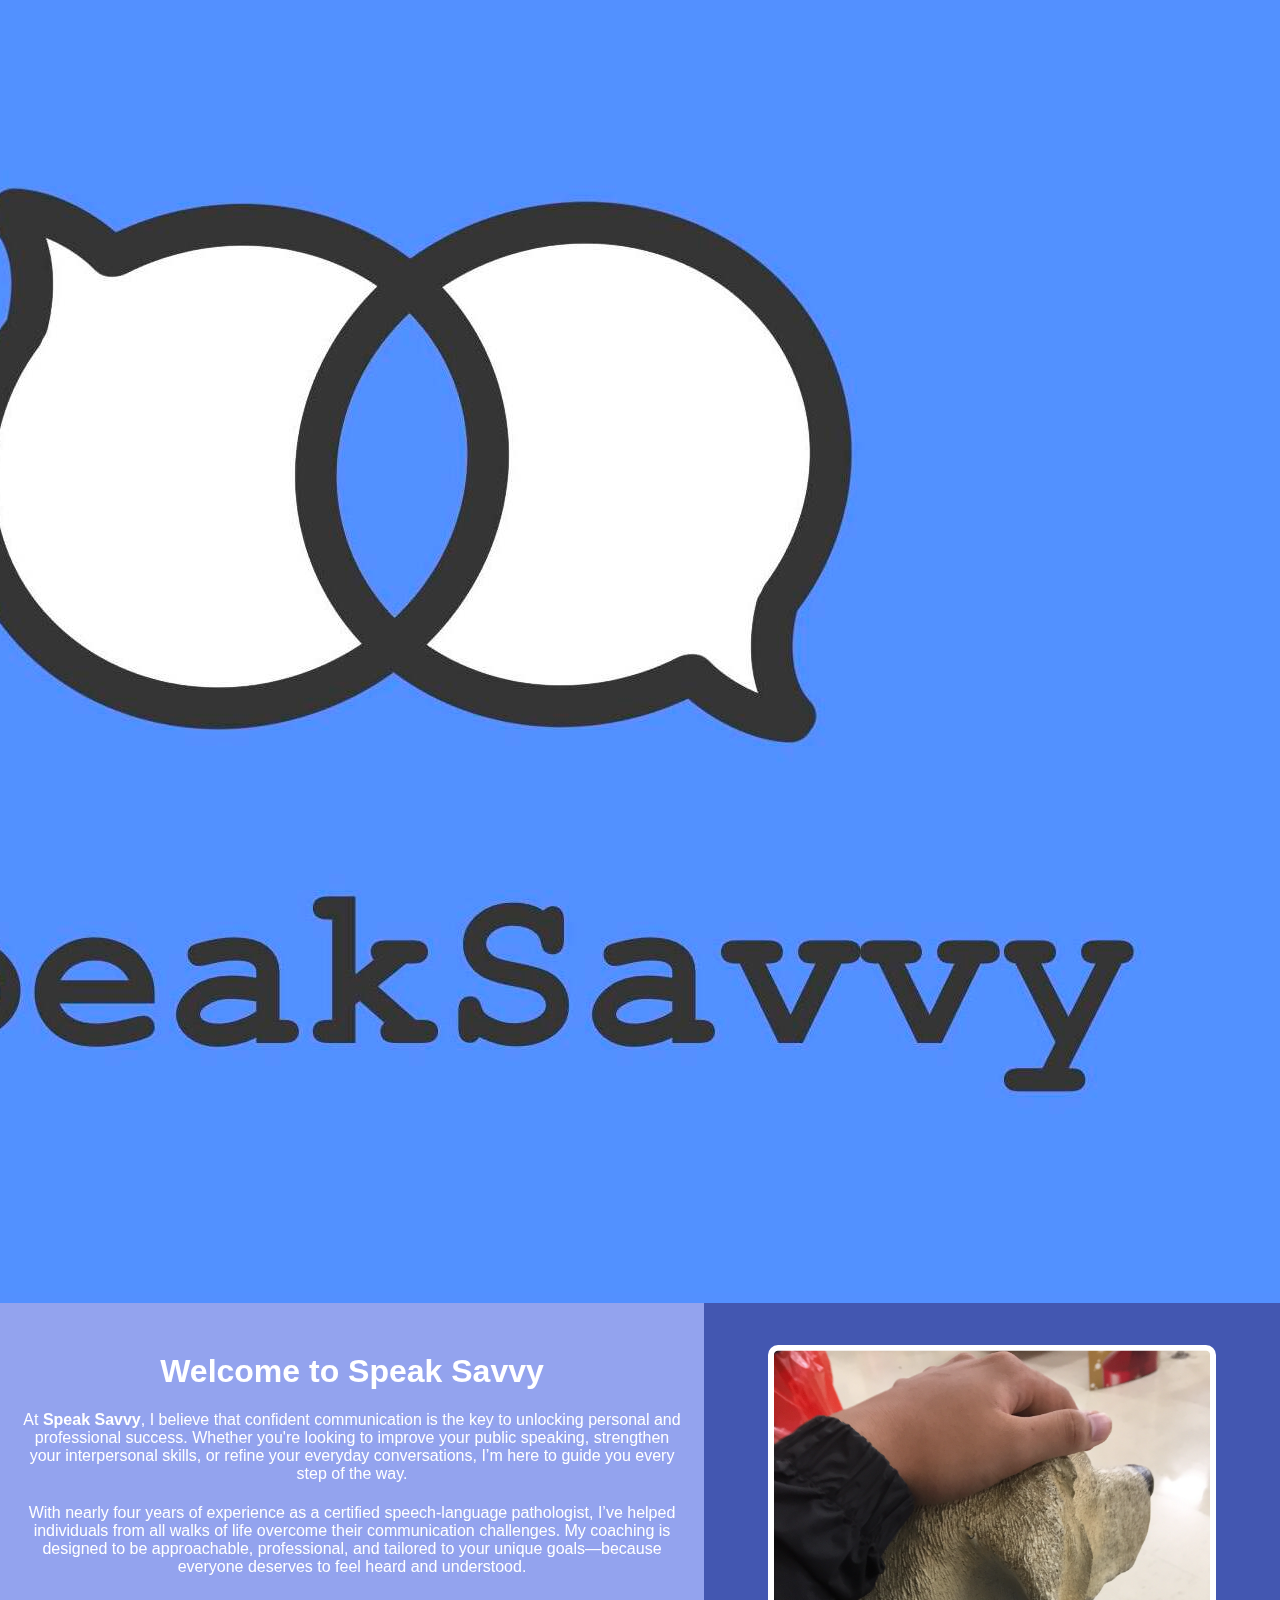
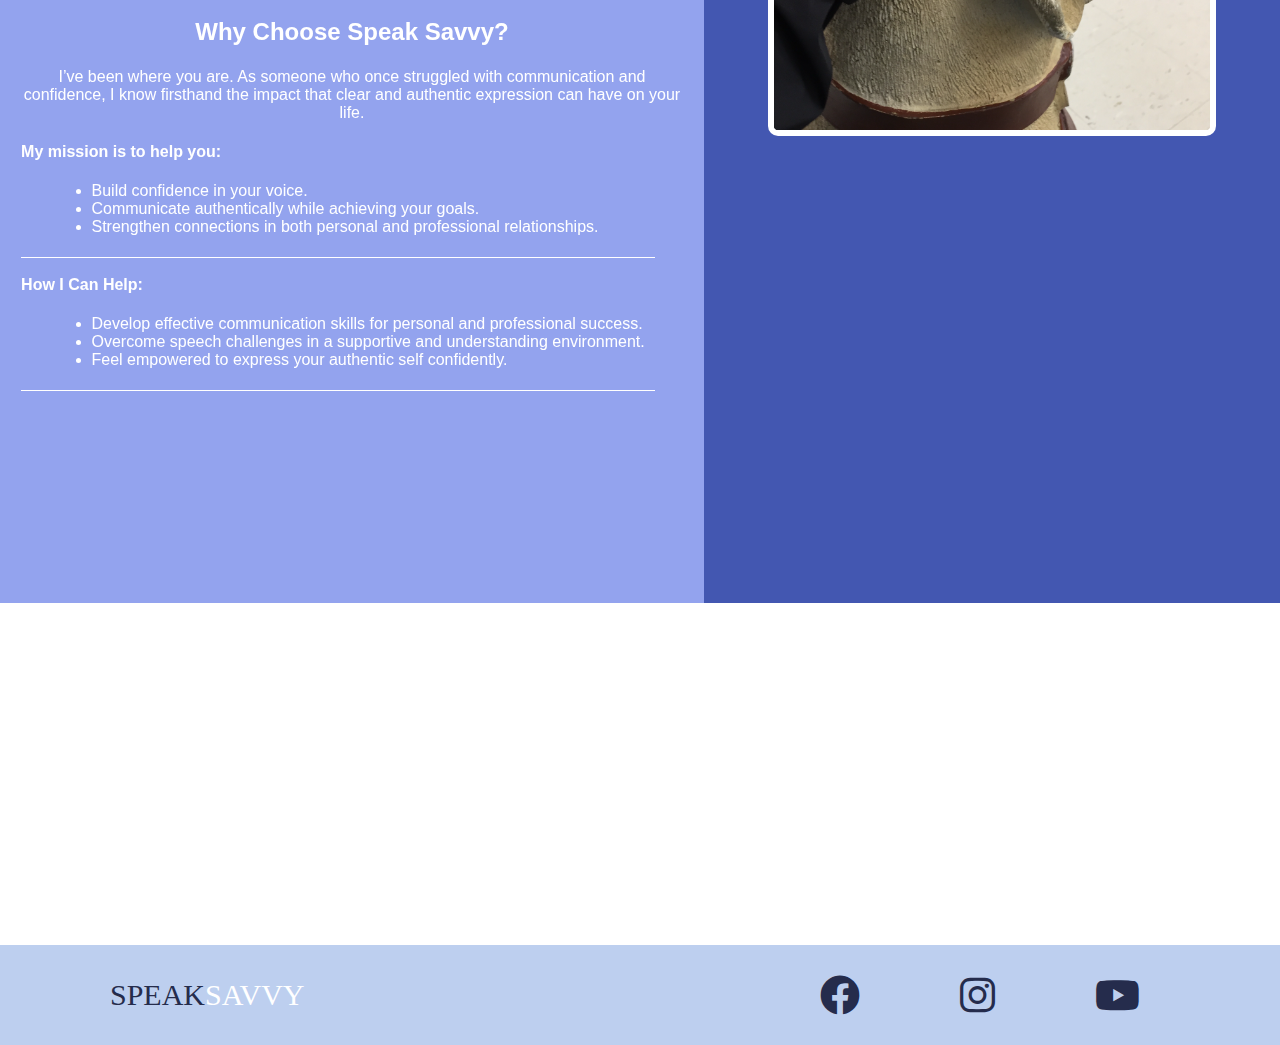
<file: index.html>
<!DOCTYPE html>
<html lang="en">
<head>
    <meta charset="UTF-8">
    <meta name="viewport" content="width=device-width, initial-scale=1.0">
    <meta charset="UTF-8">
    <link rel="stylesheet" href="./css/style.css">
    <title>Main Page</title>

</head>
<body>
    <div class="content-wrapper">
        <div id="header" style="min-height: 10%;">
            <script>
                fetch('./fragments/header.html')
                    .then(response => response.text())
                    .then(data => {
                    document.getElementById('header').innerHTML = data;
                    });
            </script>
        </div>

        <div class="container">
            <div class="content1">
                <div class="fade-in-section">
                    <h1>Welcome to Speak Savvy</h1>
                    <p>
                        At <b>Speak Savvy</b>, I believe that confident communication is the key to unlocking personal and
                        professional success. Whether you're looking to improve your public speaking, strengthen your
                        interpersonal skills, or refine your everyday conversations, I’m here to guide you every step of the
                        way.
                    </p>
                    <p>                    
                        With nearly four years of experience as a certified speech-language pathologist, I’ve helped
                        individuals from all walks of life overcome their communication challenges. My coaching is
                        designed to be approachable, professional, and tailored to your unique goals—because everyone
                        deserves to feel heard and understood.
                    </p>

                    <h2>Why Choose Speak Savvy?</h2>
                    <p>
                        I’ve been where you are. As someone who once struggled with communication and confidence, I
                        know firsthand the impact that clear and authentic expression can have on your life.
                    </p>

                    <p style="text-align: left;"><b>My mission is to help you:</b></p>
                    <ul>
                        <li>Build confidence in your voice.</li>
                        <li>Communicate authentically while achieving your goals.</li>
                        <li>Strengthen connections in both personal and professional relationships.</li>
                    </ul>
                    <br>
                    <p style="text-align: left;"><b>How I Can Help:</b></p>
                    <ul>
                        <li>Develop effective communication skills for personal and professional success.</li>
                        <li>Overcome speech challenges in a supportive and understanding environment.</li>
                        <li>Feel empowered to express your authentic self confidently.</li>
                    </ul>
                </div>
            </div>

            <div class="content2">
                <img src="./images/dog.jpg" alt="placeholder">
            </div>

            <script>
                document.addEventListener("DOMContentLoaded", () => {
                    const fadeInSections = document.querySelectorAll(".fade-in-section");
        
                    const observer = new IntersectionObserver((entries) => {
                        entries.forEach(entry => {
                            if (entry.isIntersecting) {
                                entry.target.classList.add("visible");
                            }
                        });
                    }, { threshold: 0.1 });
        
                    fadeInSections.forEach(section => {
                        observer.observe(section);
                    });
                });
            </script>
        </div>

        <div class="booking">
            <div class="fade-in-section">
                <h1>Let’s Get Started</h1>
                <p>
                    Your journey to confident communication starts here. Whether you’re preparing for an important
                    presentation, working on interpersonal skills, or simply want to feel more comfortable speaking in
                    any situation, I’m ready to help you succeed.
                </p>
                <p>
                    <b>Book your free 30-minute consultation today</b> and take the first step toward mastering your communication!
                </p>
                <a href="https://youtu.be/tVUDJs6_A-0?si=fB5l5yYWCBp3jxl3"><button>BOOK HERE FOR FREE INITIAL CONSULTATION</button></a>
            </div>
        </div>

        <div id="footer" style="min-height: 5%;">
            <script>
                fetch('./fragments/footer.html')
                    .then(response => response.text())
                    .then(data => {
                    document.getElementById('footer').innerHTML = data;
                    });
            </script>
        </div>
    </div>
</body>
</html>
</file>
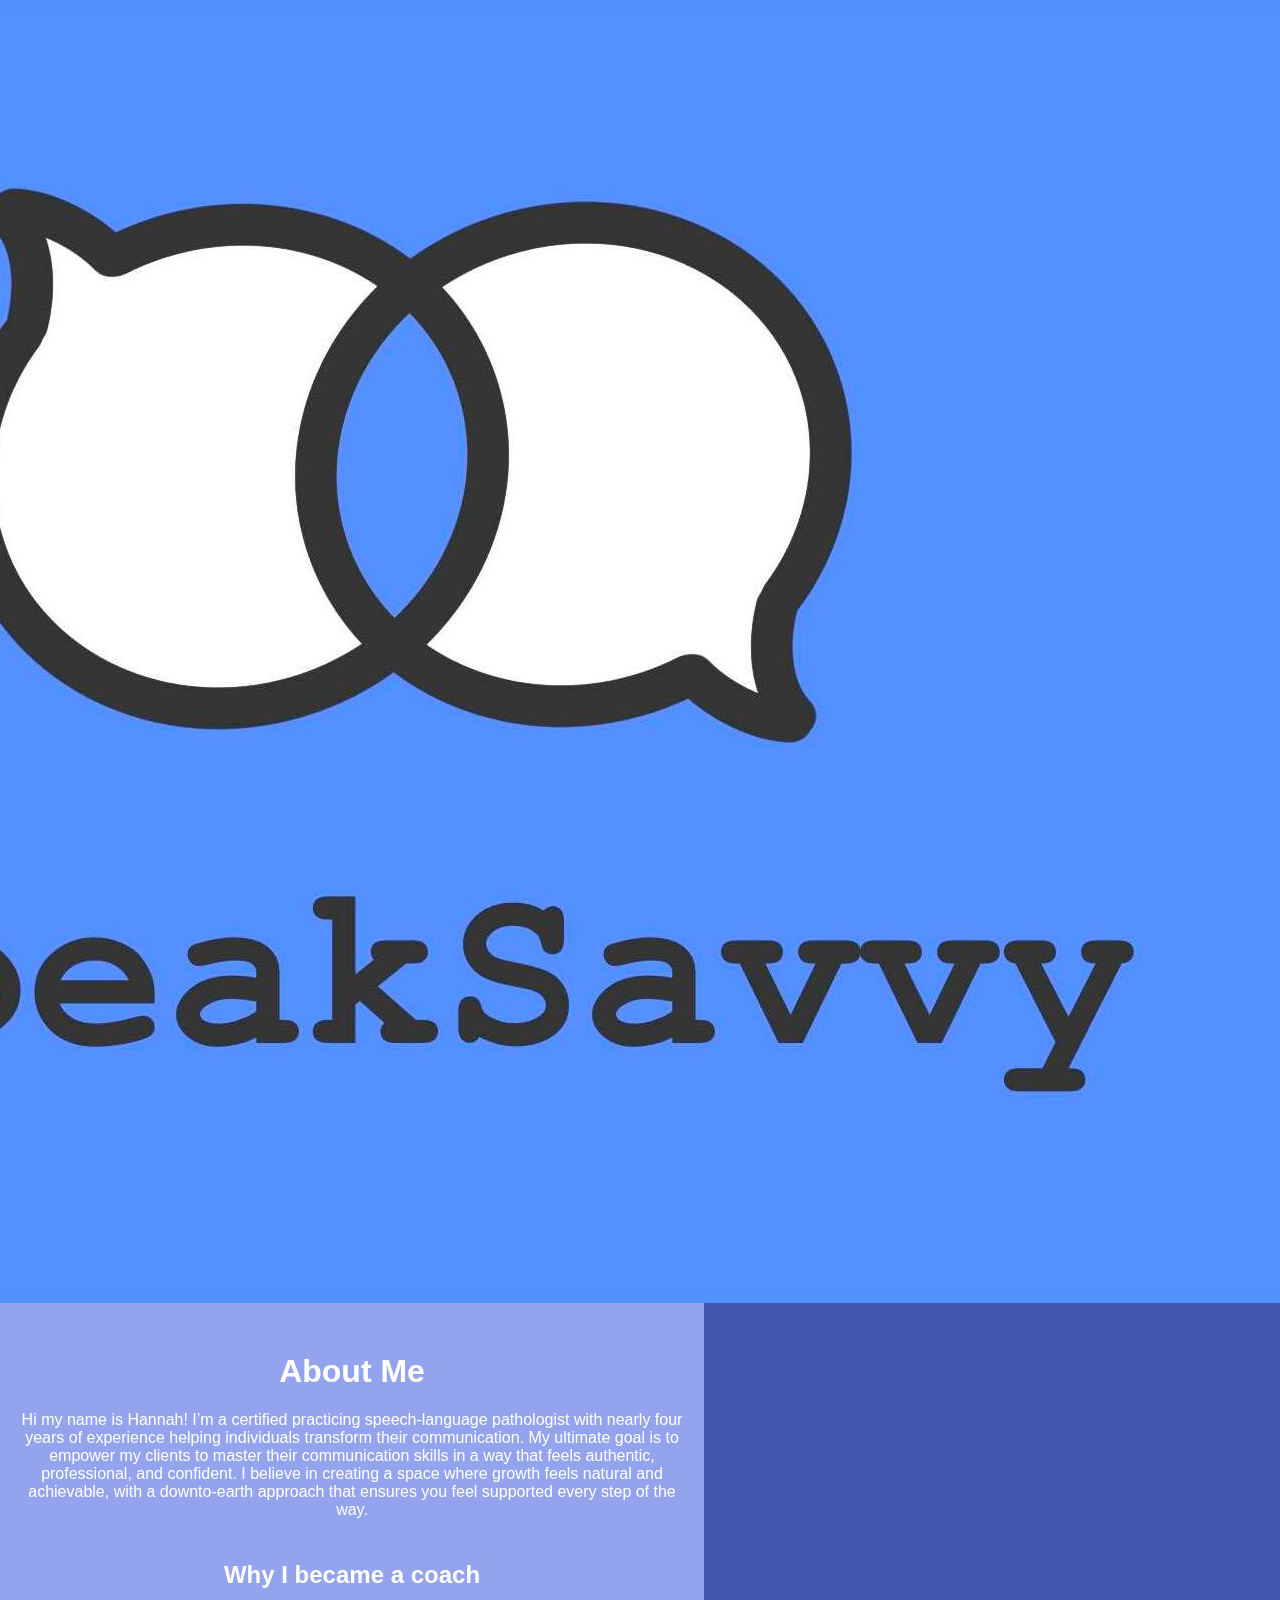
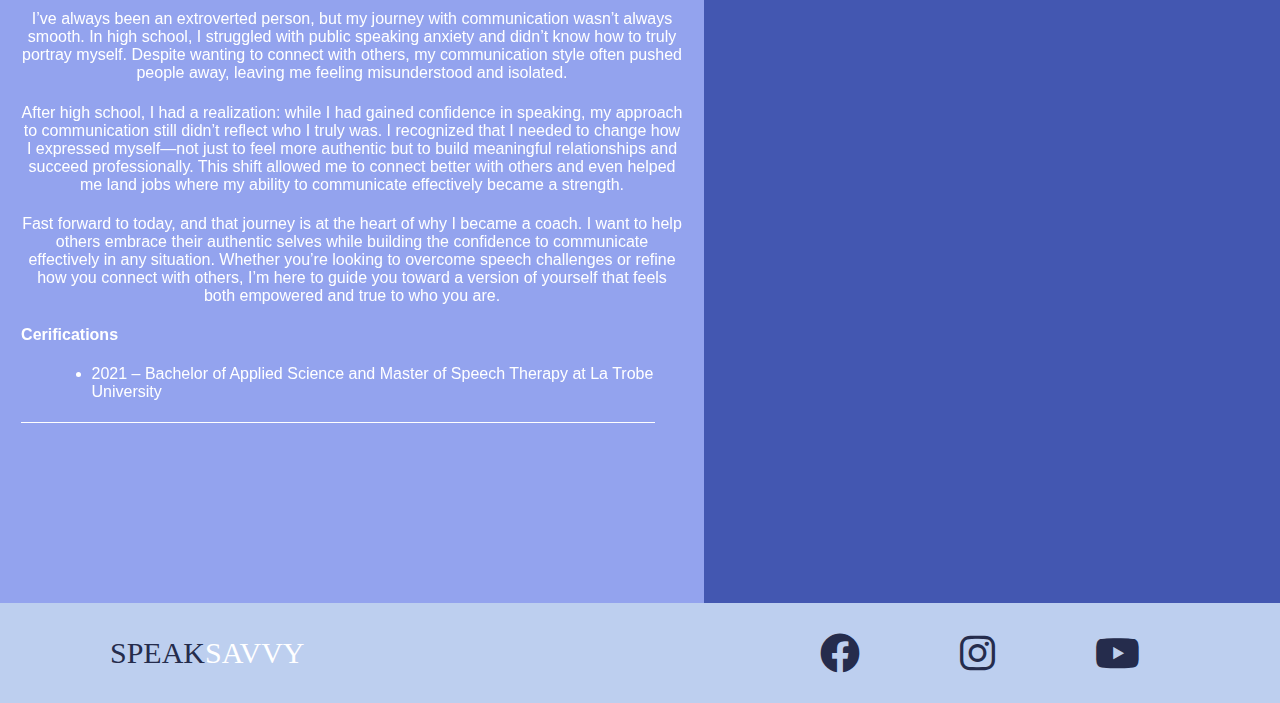
<file: about.html>
<!DOCTYPE html>
<html lang="en">
<head>
    <meta charset="UTF-8">
    <meta name="viewport" content="width=device-width, initial-scale=1.0">
    <meta charset="UTF-8">
    <link rel="stylesheet" href="./css/style.css">
    <title>About Me</title>

</head>
<body>
    <div id="header" style="min-height: 10%;">
        <script>
            fetch('./fragments/header.html')
                .then(response => response.text())
                .then(data => {
                document.getElementById('header').innerHTML = data;
                });
        </script>
    </div>

    <div class="container">
        <div class="content1">
            <div class="fade-in-section">
                <h1>About Me</h1>
                <p>
                    Hi my name is Hannah! I’m a certified practicing speech-language pathologist with nearly four
                    years of experience helping individuals transform their communication. My ultimate goal is to
                    empower my clients to master their communication skills in a way that feels authentic, professional,
                    and confident. I believe in creating a space where growth feels natural and achievable, 
                    with a downto-earth approach that ensures you feel supported every step of the way. 
                </p>

                <h2>Why I became a coach</h2>
                <p>
                    I’ve always been an extroverted person, but my journey with communication wasn’t always
                    smooth. In high school, I struggled with public speaking anxiety and didn’t know how to truly
                    portray myself. Despite wanting to connect with others, my communication style often pushed
                    people away, leaving me feeling misunderstood and isolated.
                </p>
                <p>
                    After high school, I had a realization: while I had gained confidence in speaking, my approach to
                    communication still didn’t reflect who I truly was. I recognized that I needed to change how I
                    expressed myself—not just to feel more authentic but to build meaningful relationships and succeed
                    professionally. This shift allowed me to connect better with others and even helped me land jobs
                    where my ability to communicate effectively became a strength.
                </p>
                <p>
                    Fast forward to today, and that journey is at the heart of why I became a coach. I want to help others
                    embrace their authentic selves while building the confidence to communicate effectively in any
                    situation. Whether you’re looking to overcome speech challenges or refine how you connect with
                    others, I’m here to guide you toward a version of yourself that feels both empowered and true to
                    who you are. 
                </p>

                <p style="text-align: left;"><b>Cerifications</b></p>
                <ul>
                    <li>2021 – Bachelor of Applied Science and Master of Speech Therapy at La Trobe University</li>
                </ul>
            </div>
        </div>

        <div class="content2">
        </div>

        <script>
            document.addEventListener("DOMContentLoaded", () => {
                const fadeInSections = document.querySelectorAll(".fade-in-section");
    
                const observer = new IntersectionObserver((entries) => {
                    entries.forEach(entry => {
                        if (entry.isIntersecting) {
                            entry.target.classList.add("visible");
                        }
                    });
                }, { threshold: 0.1 });
    
                fadeInSections.forEach(section => {
                    observer.observe(section);
                });
            });
        </script>
    </div>

    <div id="footer" style="min-height: 5%;">
        <script>
            fetch('./fragments/footer.html')
                .then(response => response.text())
                .then(data => {
                document.getElementById('footer').innerHTML = data;
                });
        </script>
    </div>
</body>
</html>
</file>
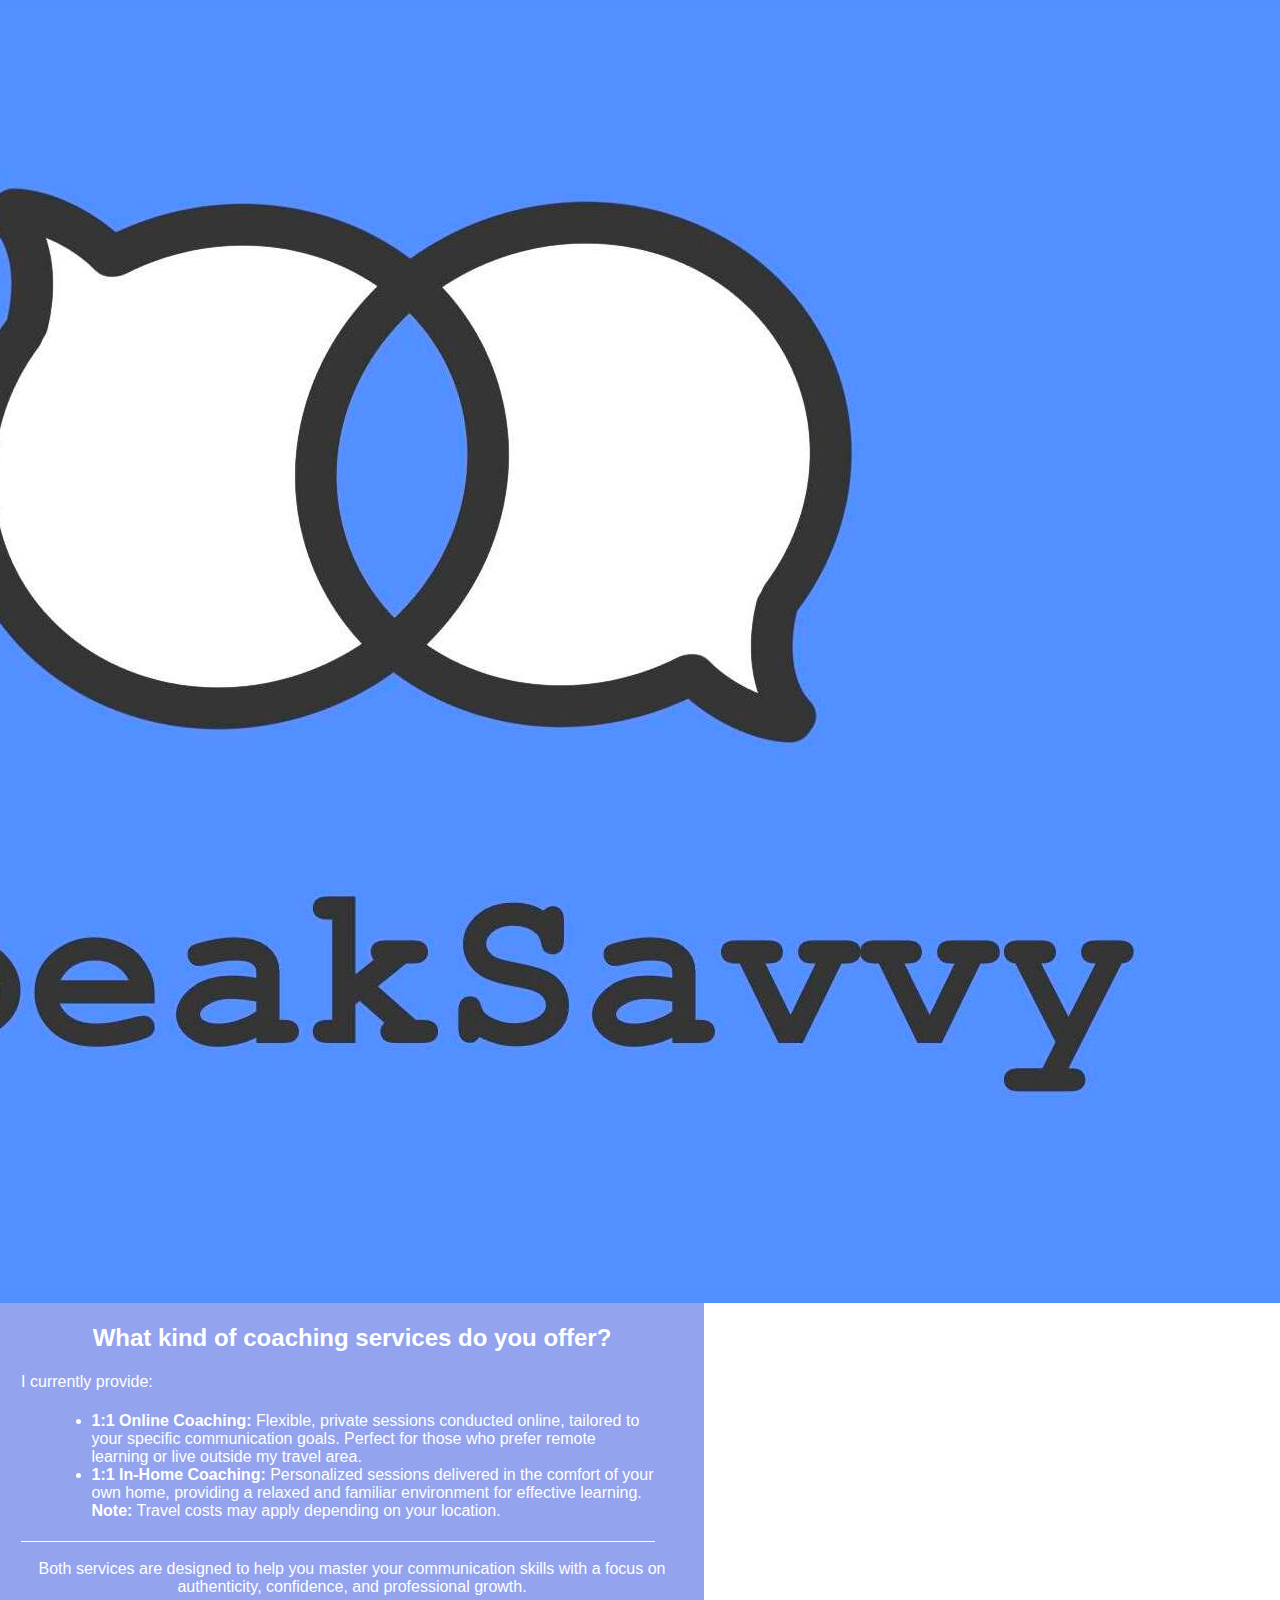
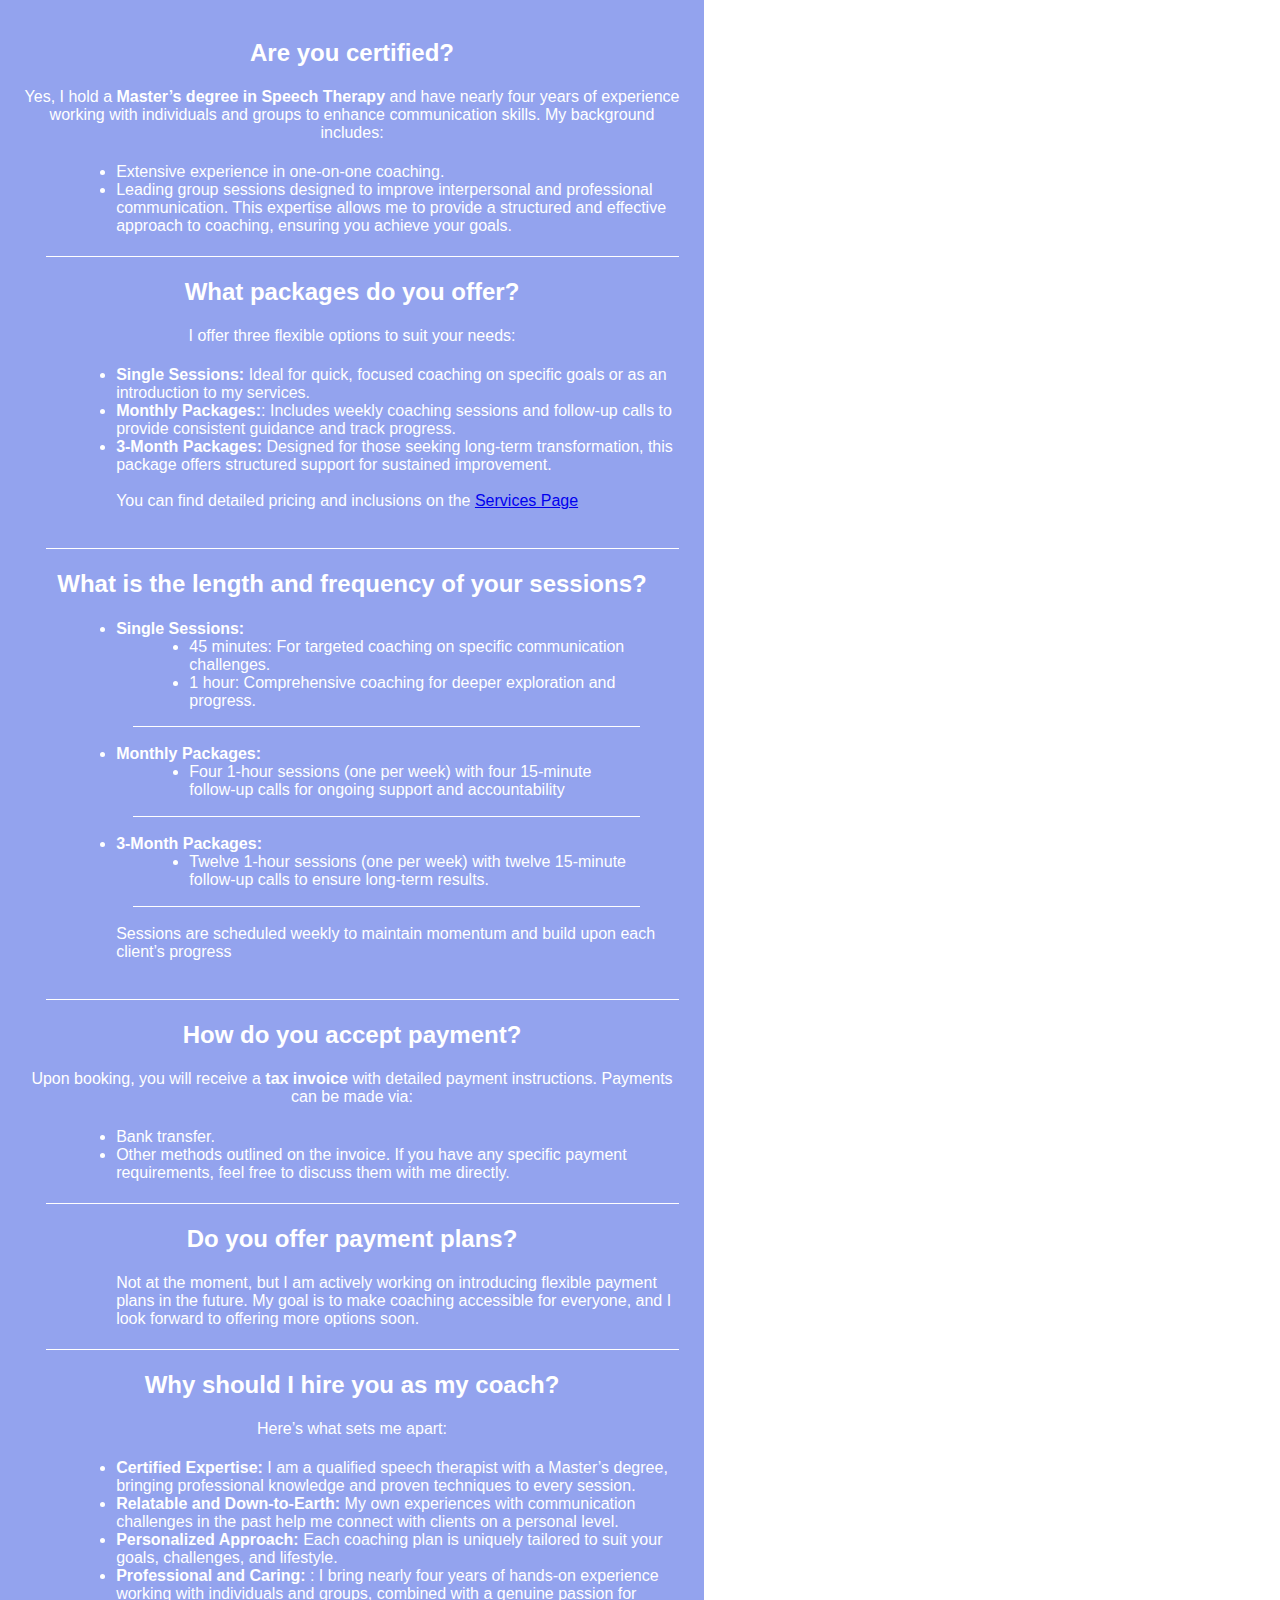
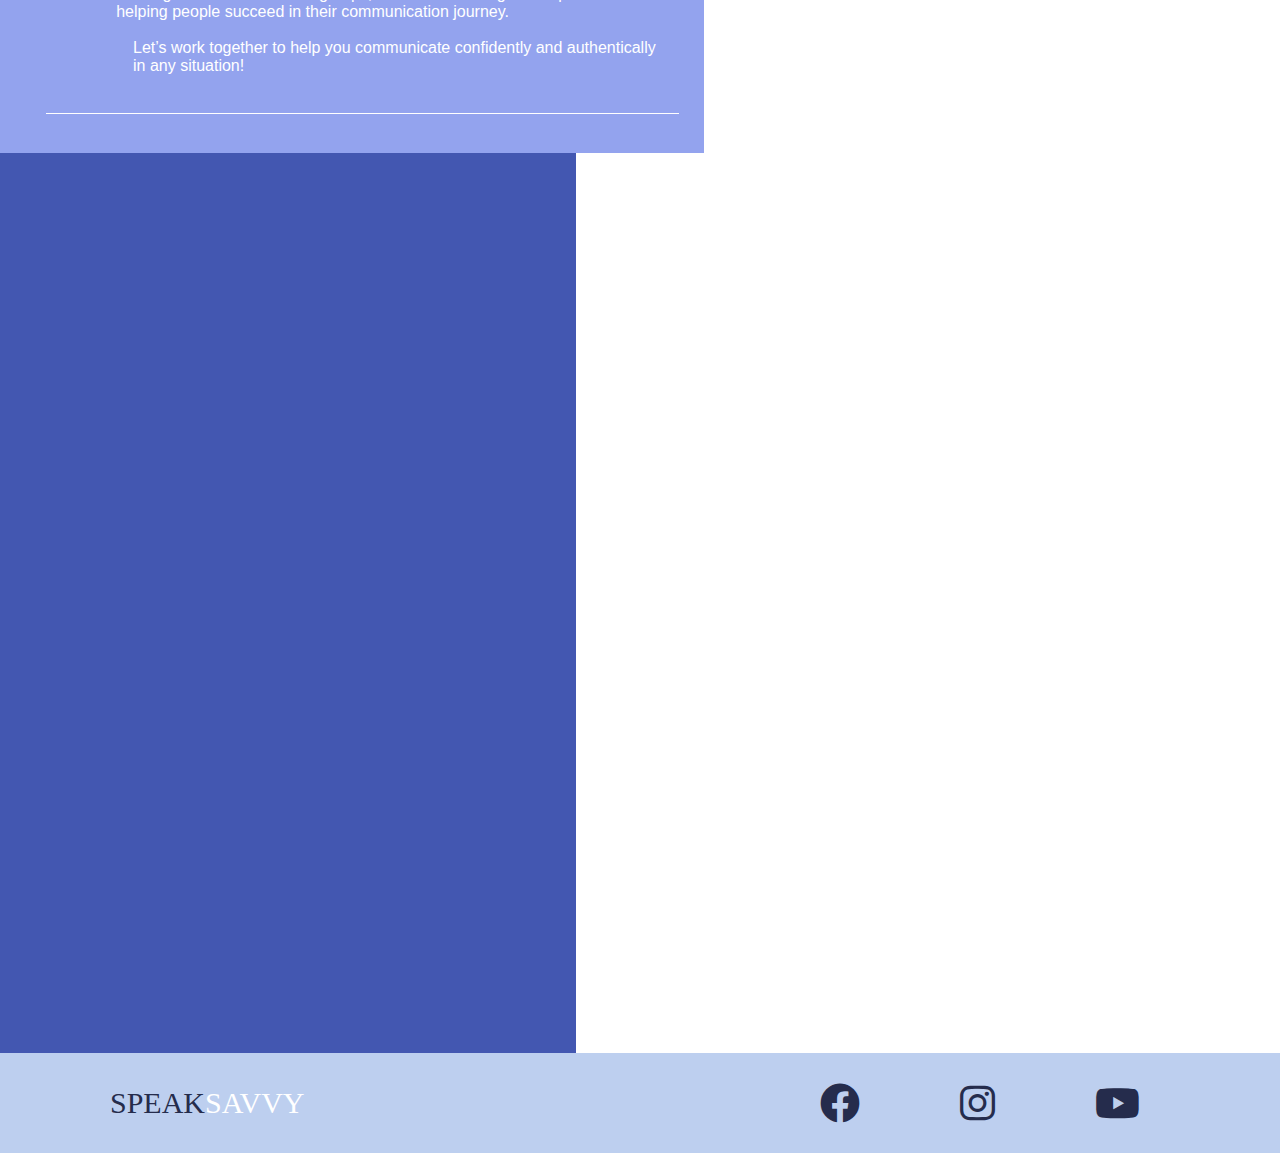
<file: faq.html>
<!DOCTYPE html>
<html lang="en">
<head>
    <meta charset="UTF-8">
    <meta name="viewport" content="width=device-width, initial-scale=1.0">
    <meta charset="UTF-8">
    <link rel="stylesheet" href="./css/style.css">
    <title>About Me</title>

</head>
<body>
    <div class="content-wrapper" style="background-color: white;">
        <div id="header" style="min-height: 10%;">
            <script>
                fetch('./fragments/header.html')
                    .then(response => response.text())
                    .then(data => {
                    document.getElementById('header').innerHTML = data;
                    });
            </script>
        </div>

        <div class="container">
            <div class="content1">
                <div class="faq-item">
                    <h2 class="faq-question">What kind of coaching services do you offer?</h2>
                    <div class="faq-answer">
                        <p style="text-align: left;">I currently provide:</p>
                        <ul>
                            <li>
                                <b>1:1 Online Coaching:</b> Flexible, private sessions conducted online, tailored to your specific
                                communication goals. Perfect for those who prefer remote learning or live outside my travel
                                area.
                            </li>
                            <li>
                                <b>1:1 In-Home Coaching:</b> Personalized sessions delivered in the comfort of your own home,
                                providing a relaxed and familiar environment for effective learning. <b>Note:</b> Travel costs may
                                apply depending on your location.
                            </li>
                        </ul>
                        <br>
                        <p style="padding: 0;">
                            Both services are designed to help you master your communication skills with a focus on
                            authenticity, confidence, and professional growth.
                        </p>
                    </div>
                </div>
                    </ul>

                    <h2>Are you certified?</h2>
                    <p>
                        Yes, I hold a <b>Master’s degree in Speech Therapy</b> and have nearly four years of experience
                        working with individuals and groups to enhance communication skills. My background includes:
                    </p>
                    <ul>
                        <li>Extensive experience in one-on-one coaching.</li>
                        <li>
                            Leading group sessions designed to improve interpersonal and professional communication.
                            This expertise allows me to provide a structured and effective approach to coaching,
                            ensuring you achieve your goals.
                        </li>
                    </ul>

                    <h2>What packages do you offer?</h2>
                    <p style="text-align: left;">I offer three flexible options to suit your needs:</p>
                    <ul>
                        <li>
                            <b>Single Sessions:</b> Ideal for quick, focused coaching on specific goals or as an introduction to
                            my services.
                        </li>
                        <li>
                            <b>Monthly Packages:</b>: Includes weekly coaching sessions and follow-up calls to provide
                            consistent guidance and track progress.
                        </li>
                        <li>
                            <b>3-Month Packages:</b> Designed for those seeking long-term transformation, this package
                            offers structured support for sustained improvement.
                        </li>
                        <br>
                        <p style="text-align: left; padding: 0;">
                            You can find detailed pricing and inclusions on the <a href="./services.html">Services Page</a>
                        </p>
                    </ul>

                    <h2>What is the length and frequency of your sessions?</h2>
                    <ul>
                        <li>
                            <b>Single Sessions:</b>
                            <ul>
                                <li>45 minutes: For targeted coaching on specific communication challenges.</li>
                                <li>1 hour: Comprehensive coaching for deeper exploration and progress.</li>
                            </ul>
                        </li>
                        <br>

                        <li>
                            <b>Monthly Packages:</b> 
                            <ul>
                                <li>
                                    Four 1-hour sessions (one per week) with four 15-minute follow-up calls for ongoing
                                    support and accountability
                                </li>
                            </ul>
                        </li>
                        <br>

                        <li>
                            <b>3-Month Packages:</b> 
                            <ul>
                                <li>
                                    Twelve 1-hour sessions (one per week) with twelve 15-minute follow-up calls
                                     to ensure long-term results.
                                </li>
                            </ul>
                        </li>
                        <br>
                        <p style="text-align: left; padding: 0;">
                            Sessions are scheduled weekly to maintain momentum and build upon each client’s progress
                        </p>
                    </ul>
                    
                    <h2>How do you accept payment?</h2>
                    <p>
                        Upon booking, you will receive a <b> tax invoice</b> with detailed payment instructions. Payments can be
                        made via:
                    </p>
                    <ul>
                        <li>Bank transfer.</li>
                        <li>
                            Other methods outlined on the invoice.
                            If you have any specific payment requirements, feel free to discuss them with me directly.
                        </li>
                    </ul>

                    <h2>Do you offer payment plans?</h2>
                    <ul>
                        <p style="padding: 0; margin: 0;">
                            Not at the moment, but I am actively working on introducing flexible payment plans in the future.
                            My goal is to make coaching accessible for everyone, and I look forward to offering more options
                            soon.
                        </p>
                    </ul>

                    <h2>Why should I hire you as my coach?</h2>
                    <p style="text-align: left;">Here’s what sets me apart:</p>
                    <ul>
                        <li>
                            <b>Certified Expertise:</b> I am a qualified speech therapist with a Master’s degree, bringing
                            professional knowledge and proven techniques to every session.
                        </li>
                        <li>
                            <b>Relatable and Down-to-Earth:</b> My own experiences with communication challenges in the
                            past help me connect with clients on a personal level.
                        </li>
                        <li>
                            <b>Personalized Approach:</b> Each coaching plan is uniquely tailored to suit your goals,
                            challenges, and lifestyle.
                        </li>
                        <li>
                            <b>Professional and Caring:</b> : I bring nearly four years of hands-on experience working with
                            individuals and groups, combined with a genuine passion for helping people succeed in their
                            communication journey.                            
                        </li>
                        <br>
                        <p>Let’s work together to help you communicate confidently and authentically in any situation!</p>
                    </ul>

                    <script>
                        document.querySelectorAll('.faq-question').forEach(question => {
                            question.addEventListener('click', () => {
                                const answer = question.nextElementSibling;

                                // Toggle visibility
                                answer.classList.toggle('visible');
                            });
                        });
                    </script>
                </div>
            </div>

            <div class="content2">
            </div>

            <script>
                document.addEventListener("DOMContentLoaded", () => {
                    const fadeInSections = document.querySelectorAll(".fade-in-section");
        
                    const observer = new IntersectionObserver((entries) => {
                        entries.forEach(entry => {
                            if (entry.isIntersecting) {
                                entry.target.classList.add("visible");
                            }
                        });
                    }, { threshold: 0.1 });
        
                    fadeInSections.forEach(section => {
                        observer.observe(section);
                    });
                });
            </script>
        </div>

        <div id="footer" style="min-height: 5%;">
            <script>
                fetch('./fragments/footer.html')
                    .then(response => response.text())
                    .then(data => {
                    document.getElementById('footer').innerHTML = data;
                    });
            </script>
        </div>
    </div>
</body>
</html>
</file>
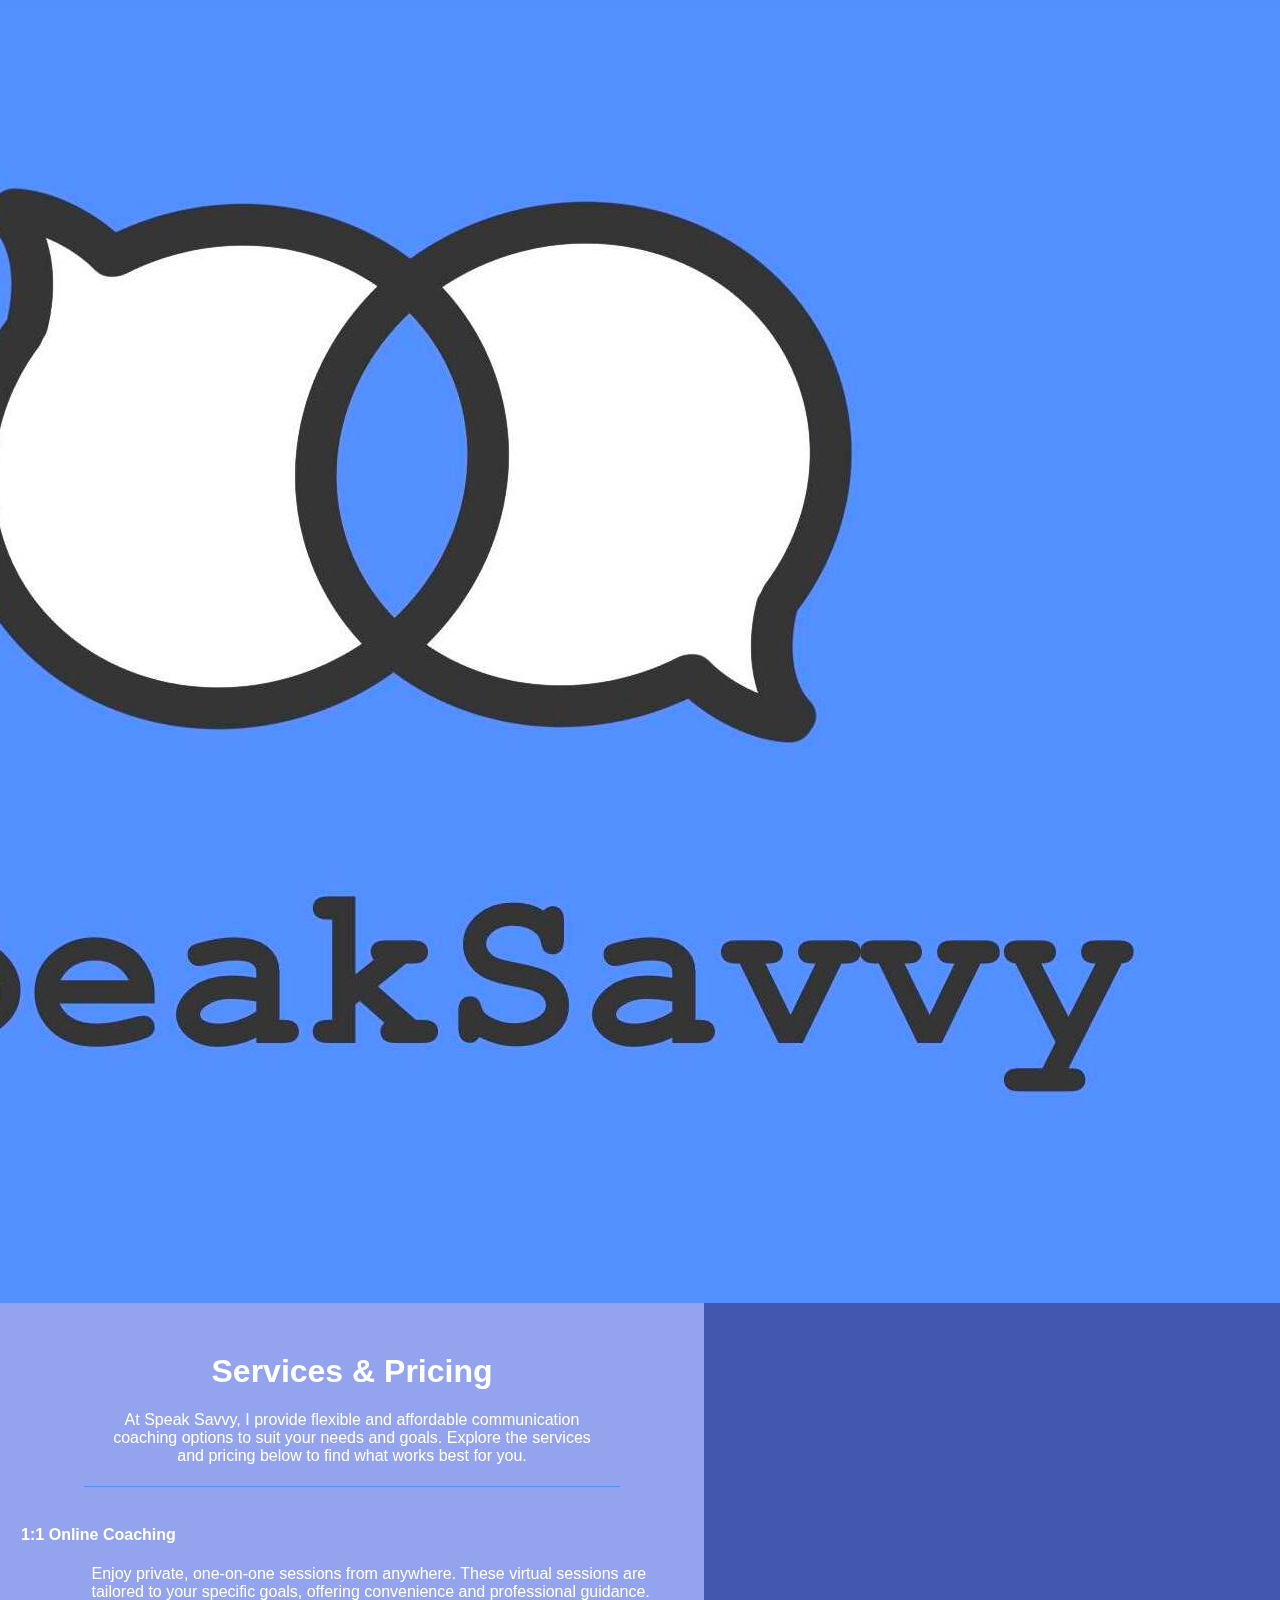
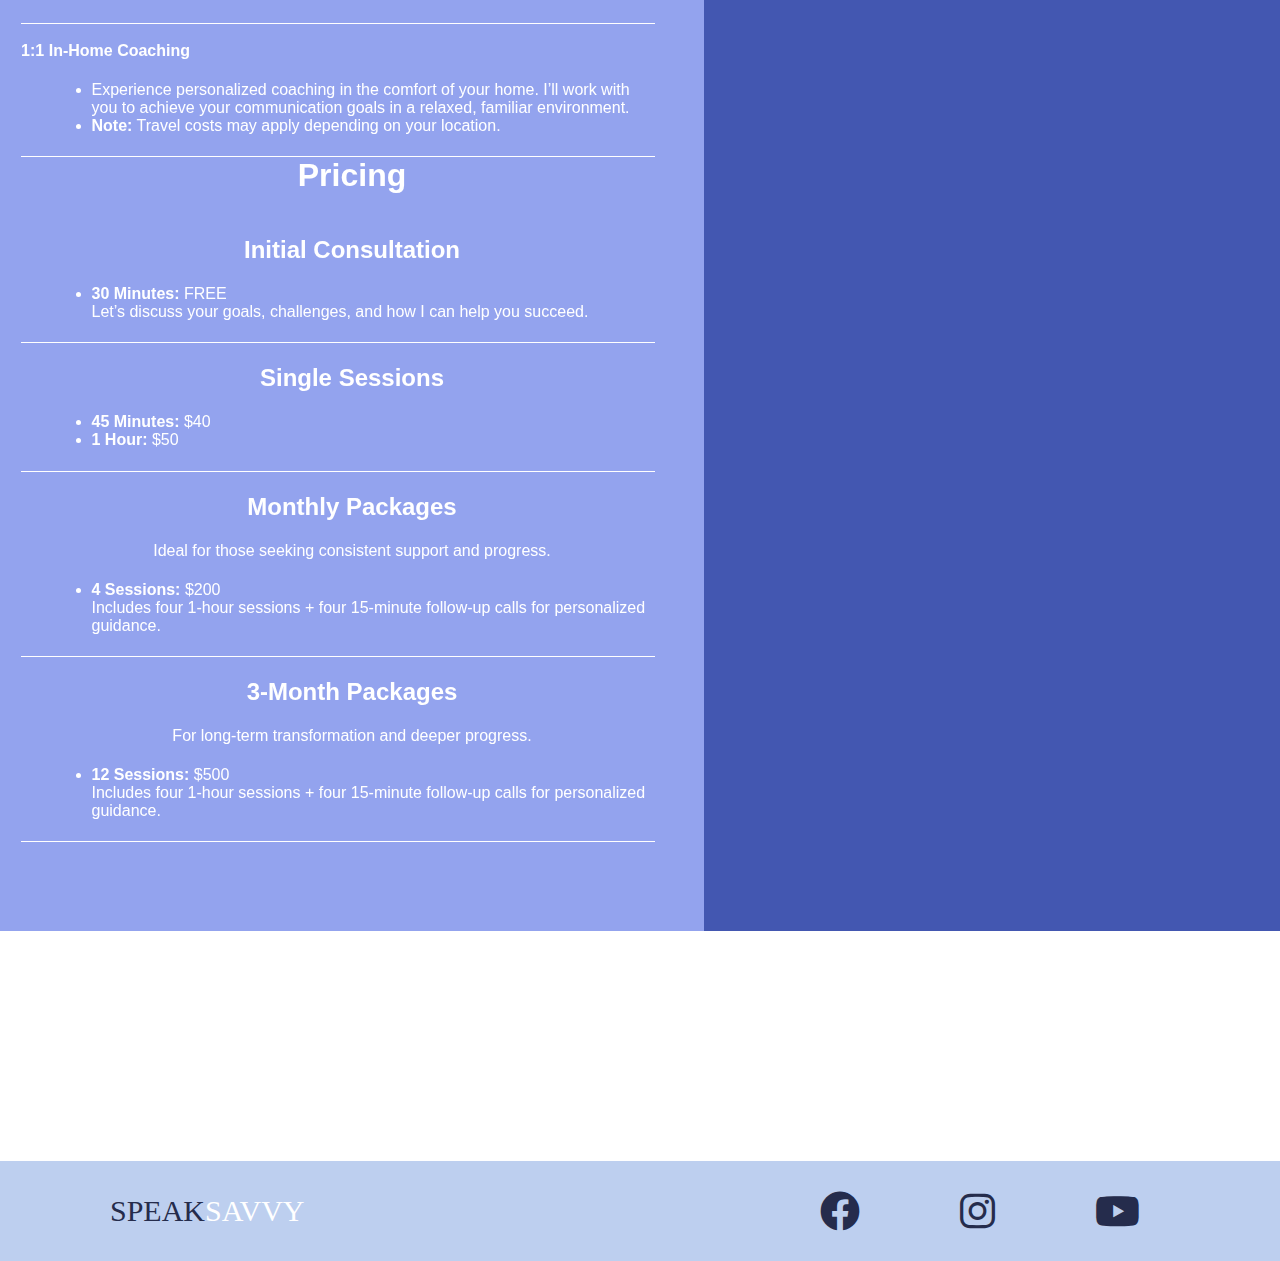
<file: services.html>
<!DOCTYPE html>
<html lang="en">
<head>
    <meta charset="UTF-8">
    <meta name="viewport" content="width=device-width, initial-scale=1.0">
    <meta charset="UTF-8">
    <link rel="stylesheet" href="./css/style.css">
    <title>Services</title>

</head>
<body>
    <div class="content-wrapper">
        <div id="header" style="min-height: 10%;">
            <script>
                fetch('./fragments/header.html')
                    .then(response => response.text())
                    .then(data => {
                    document.getElementById('header').innerHTML = data;
                    });
            </script>
        </div>

        <div class="container">
            <div class="content1">
                <div class="fade-in-section">
                    <h1>Services & Pricing</h1>
                    <p style="border-bottom: 1px solid #5390ff; padding-bottom: 3%; margin-left: 12%; margin-right: 12%;">
                        At Speak Savvy, I provide flexible and affordable communication coaching options to suit your
                        needs and goals. Explore the services and pricing below to find what works best for you.
                    </p>
                    <br>
                    <p style="text-align: left;"><b>1:1 Online Coaching</b></p>
                    <ul>
                        <li style="list-style-type: none;">
                            Enjoy private, one-on-one sessions from anywhere. These virtual sessions are tailored to your
                            specific goals, offering convenience and professional guidance.
                        </li>
                    </ul>
                    <br>
                    <p style="text-align: left;"><b>1:1 In-Home Coaching</b></p>
                    <ul>
                        <li>
                            Experience personalized coaching in the comfort of your home. I’ll work with you to achieve your
                            communication goals in a relaxed, familiar environment.
                        </li>
                        <li>
                            <b>Note:</b> Travel costs may apply depending on your location.
                        </li>
                    </ul>

                    <h1>Pricing</h1>
                    <h2>Initial Consultation</h2>
                    <ul>
                        <li style="list-style-type: disc;">
                            <b>30 Minutes:</b> FREE
                        </li>
                        <li style="list-style-type: none;">
                            Let’s discuss your goals, challenges, and how I can help you succeed.
                        </li>
                    </ul>

                    <h2>Single Sessions</h2>
                    <ul>
                        <li style="list-style-type: disc;">
                            <b>45 Minutes:</b> $40
                        </li>
                        <li>
                            <b>1 Hour:</b> $50
                        </li>
                    </ul>

                    <h2>Monthly Packages</h2>
                    <p>Ideal for those seeking consistent support and progress.</p>
                    <ul>
                        <li>
                            <b>4 Sessions:</b> $200
                        </li>
                        <li style="list-style-type: none;">
                            Includes four 1-hour sessions + four 15-minute follow-up calls for personalized guidance.
                        </li>
                    </ul>

                    <h2>3-Month Packages</h2>
                    <p>For long-term transformation and deeper progress.</p>
                    <ul>
                        <li style="list-style-type: disc;">
                            <b>12 Sessions:</b> $500
                        </li>
                        <li style="list-style-type: none;">
                            Includes four 1-hour sessions + four 15-minute follow-up calls for personalized guidance.
                        </li>
                    </ul>
                </div>
            </div>

            <div class="content2">
            </div>

            <script>
                document.addEventListener("DOMContentLoaded", () => {
                    const fadeInSections = document.querySelectorAll(".fade-in-section");
        
                    const observer = new IntersectionObserver((entries) => {
                        entries.forEach(entry => {
                            if (entry.isIntersecting) {
                                entry.target.classList.add("visible");
                            }
                        });
                    }, { threshold: 0.1 });
        
                    fadeInSections.forEach(section => {
                        observer.observe(section);
                    });
                });
            </script>
        </div>

        <div class="booking" style="background-color: white;">
            <div class="fade-in-section">
                <p>
                    No matter the option you choose, my goal is to provide tailored coaching that helps you build
                    confidence, clarity, and authentic communication skills. Ready to start? 
                </p>
                <a href="https://youtu.be/tVUDJs6_A-0?si=fB5l5yYWCBp3jxl3"><button>BOOK HERE FOR FREE INITIAL CONSULTATION</button></a>
            </div>
        </div>

        <div id="footer" style="min-height: 5%;">
            <script>
                fetch('./fragments/footer.html')
                    .then(response => response.text())
                    .then(data => {
                    document.getElementById('footer').innerHTML = data;
                    });
            </script>
        </div>
    </div>
</body>
</html>
</file>
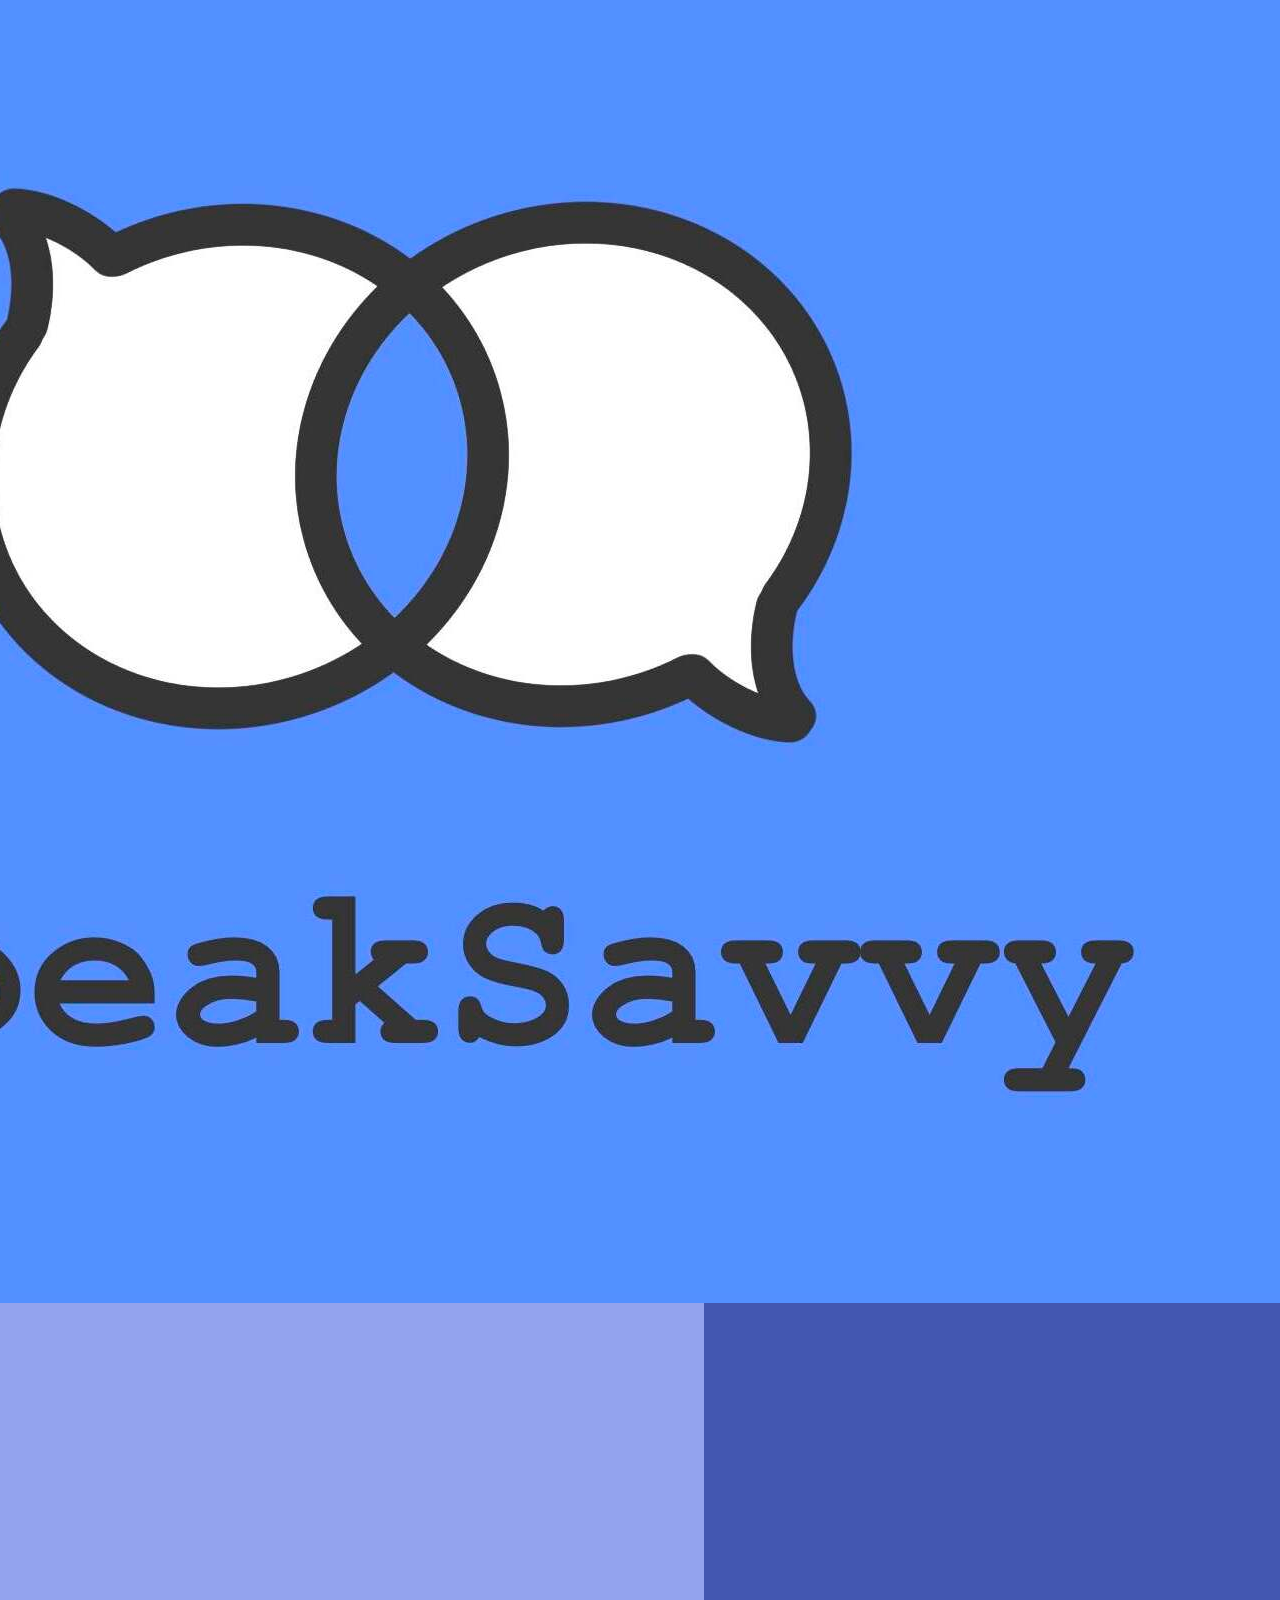
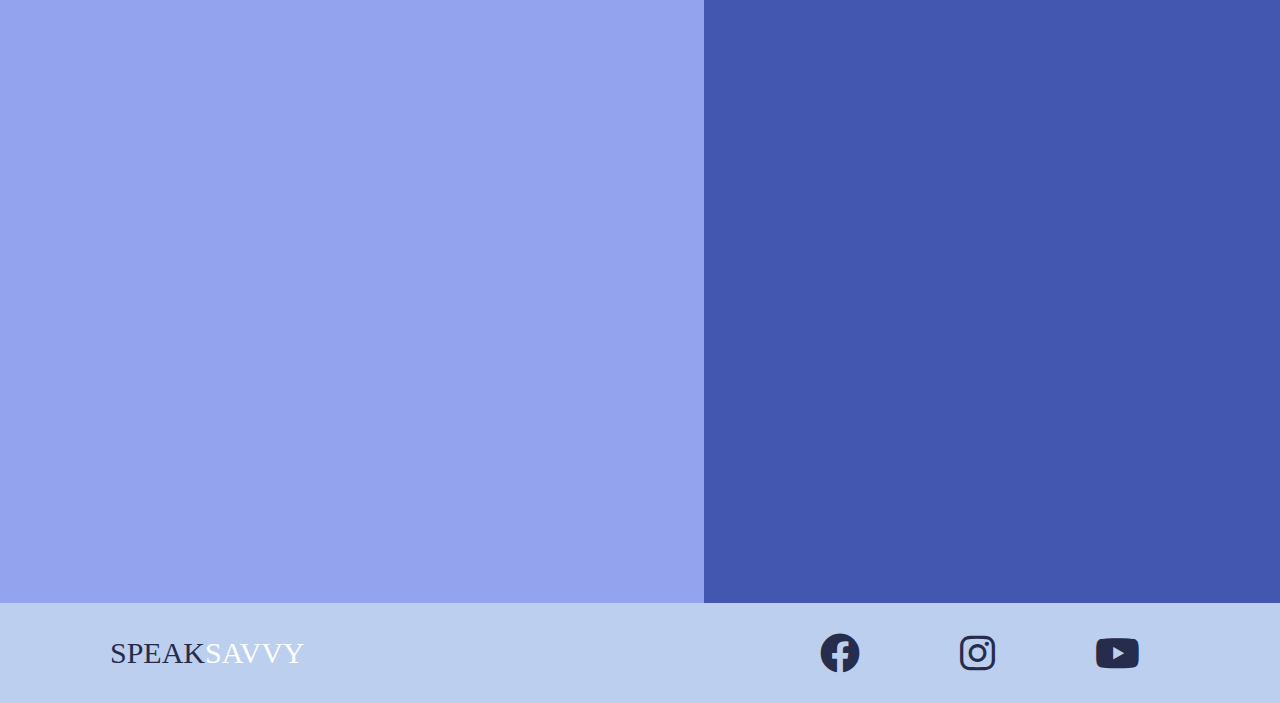
<file: testimonials.html>
<!DOCTYPE html>
<html lang="en">
<head>
    <meta charset="UTF-8">
    <meta name="viewport" content="width=device-width, initial-scale=1.0">
    <meta charset="UTF-8">
    <link rel="stylesheet" href="./css/style.css">
    <title>About Me</title>

</head>
<body>
    <div class="content-wrapper">
        <div id="header" style="min-height: 10%;">
            <script>
                fetch('./fragments/header.html')
                    .then(response => response.text())
                    .then(data => {
                    document.getElementById('header').innerHTML = data;
                    });
            </script>
        </div>

        <div class="container">
            <div class="content1">
                <div class="fade-in-section">
                    <!-- <h1>About Me</h1>
                    <p>
                        Hi my name is Hannah! I’m a certified practicing speech-language pathologist with nearly four
                        years of experience helping individuals transform their communication. My ultimate goal is to
                        empower my clients to master their communication skills in a way that feels authentic, professional,
                        and confident. I believe in creating a space where growth feels natural and achievable, 
                        with a downto-earth approach that ensures you feel supported every step of the way. 
                    </p>

                    <h2>Why I became a coach</h2>
                    <p>
                        I’ve always been an extroverted person, but my journey with communication wasn’t always
                        smooth. In high school, I struggled with public speaking anxiety and didn’t know how to truly
                        portray myself. Despite wanting to connect with others, my communication style often pushed
                        people away, leaving me feeling misunderstood and isolated.
                    </p>
                    <p>
                        After high school, I had a realization: while I had gained confidence in speaking, my approach to
                        communication still didn’t reflect who I truly was. I recognized that I needed to change how I
                        expressed myself—not just to feel more authentic but to build meaningful relationships and succeed
                        professionally. This shift allowed me to connect better with others and even helped me land jobs
                        where my ability to communicate effectively became a strength.
                    </p>
                    <p>
                        Fast forward to today, and that journey is at the heart of why I became a coach. I want to help others
                        embrace their authentic selves while building the confidence to communicate effectively in any
                        situation. Whether you’re looking to overcome speech challenges or refine how you connect with
                        others, I’m here to guide you toward a version of yourself that feels both empowered and true to
                        who you are. 
                    </p>

                    <p style="text-align: left;"><b>Cerifications</b></p>
                    <ul>
                        <li>2021 – Bachelor of Applied Science and Master of Speech Therapy at La Trobe University</li>
                    </ul> -->
                </div>
            </div>

            <div class="content2">
            </div>

            <script>
                document.addEventListener("DOMContentLoaded", () => {
                    const fadeInSections = document.querySelectorAll(".fade-in-section");
        
                    const observer = new IntersectionObserver((entries) => {
                        entries.forEach(entry => {
                            if (entry.isIntersecting) {
                                entry.target.classList.add("visible");
                            }
                        });
                    }, { threshold: 0.1 });
        
                    fadeInSections.forEach(section => {
                        observer.observe(section);
                    });
                });
            </script>
        </div>

        <div id="footer" style="min-height: 5%;">
            <script>
                fetch('./fragments/footer.html')
                    .then(response => response.text())
                    .then(data => {
                    document.getElementById('footer').innerHTML = data;
                    });
            </script>
        </div>
    </div>
</body>
</html>
</file>
<file: css/style.css>
* {
    margin: 0;
    padding: 0;
    box-sizing: border-box;
}
  
html, body {
    margin: 0;
    padding: 0;
}

header {
    display: flex;
    background-color: #5390ff;
    padding: 10px 45px;
    margin: 0px;
    width: 100%;
    position: sticky;
    top: 0;
    z-index: 1000;
    align-items: center;
    justify-content: space-between;
    justify-content: center;
    min-height: 10%;
}

.navbar {
    display: flex;
    align-items: center;
    justify-content: space-between;
}

nav ul {
    margin: 0;
    list-style: none;
    display: flex;
    align-items: center;
}

nav ul li {
    margin: 0 20px;
}

nav ul li img {
    background-position: center;
    background-attachment: scroll;
    background-repeat: no-repeat;
    background-size: cover;
    height: 75px;
}

nav ul li a{
    text-decoration: none;
    color: rgb(37, 44, 76);
    font-size: 18px;
    border-radius: 10px;
    padding: 10px 10px;
    display: inline-block;
    transition: background-color 0.3s;
    white-space: nowrap;
}

.nav-menu {
    display: flex;
    flex: 1;
    list-style: none;
    padding: 0;
    margin: 0;
    font-family: Georgia, 'Times New Roman', Times, serif;
}

.button a:hover {
    background-color: #5390ff;
    cursor: pointer;
    text-decoration: underline;
}

.container {
    display: flex;
    background-color: rgb(255, 255, 255);
    flex-direction: row;
    font-family: Verdana, Geneva, Tahoma, sans-serif;
}

.content1 {
    display: flex;
    flex-direction: column;
    width: 55%;
    min-height: 100vh;
    background-color: rgb(147, 163, 238);
    text-align: center;
    align-items: center;
    color: white;
    padding-bottom: 3%;
}

.content1 h1 {
    padding-bottom: 3%;
}

.content1 h2 {
    padding-top: 3%;
    padding-bottom: 3%;
}

.content1 p {
    padding-right: 3%;
    padding-left: 3%;
    margin-bottom: 3%;
}

.content1 ul {
    list-style-type: disc; 
    padding-left: 10%;
    text-align: left;
    margin-left: 3%;
    padding-bottom: 3%;
    max-width: 90%;
    flex-grow: 1;
    flex-basis: 0;
    border-bottom: 1px solid rgb(255, 255, 255);
}

.content1 li {
    list-style-type: inherit; /* Ensure list items follow the ul's style */
}

.content2 {
    padding-top: 1%;
    width: 45%;
    color: rgb(255, 255, 255);
    min-height: 100vh;
    background-color: rgb(67, 87, 177);
    text-align: center;
}

.content2 img {
    background-position: center;
    background-attachment: scroll;
    background-repeat: no-repeat;
    width: 35vw;
    height: auto;
    border-radius: 10px;
    background-color: white;
    padding: 1%;
    margin-top: 5%;
}

.booking {
    color: black;
    font-family: Verdana, Geneva, Tahoma, sans-serif;
}

.booking h1 {
    padding-bottom: 1%;
}

.booking p {
    padding-bottom: 2%;
    padding-right: 3%;
    padding-left: 3%;
}

.booking button {
    border: 2px solid rgb(67, 87, 177);
    border-radius: 3px;
    padding: 30px;
    background-color: #5390ff;
    cursor: pointer;
    /* text-decoration: underline; */
    font-size: 20px;
}

.booking button:hover {
    background-color: rgb(67, 87, 177);
    color: rgb(255, 255, 255);
    transition: 0.3s;
    border: 2px solid #5390ff;
}

.fade-in-section {
    opacity: 0;
    transform: translateY(20px);
    transition: opacity 0.6s ease-out, transform 0.6s ease-out;
    will-change: opacity, transform;
    margin: 50px auto;
    text-align: center;
}

.fade-in-section.visible {
    opacity: 1;
    transform: translateY(0);
}

footer {
    display: flex;
    background-color: #bdcfef;
    padding: 10px 45px;
    margin: 0px;
    width: 100%;
    position: sticky;
    top: 0;
    z-index: 1000;
    align-items: center;
    justify-content: space-between;
    justify-content: center;
    min-height: 10%;
}

.footerbar {
    display: flex;
    align-items: center;
    justify-content: flex-start;
}

footer ul {
    margin: 0;
    list-style: none;
    display: flex;
    align-items: center;
}

footer ul li {
    margin: 0 20px;
    font-size: 30px;
    color: rgb(37, 44, 76);
}

footer ul li a i {
    margin: 0 20px;
    font-size: 40px;
}

footer ul li img {
    background-position: center;
    background-attachment: scroll;
    background-repeat: no-repeat;
    background-size: cover;
    height: 75px;
}

footer ul li a{
    text-decoration: none;
    color: rgb(37, 44, 76);
    font-size: 18px;
    border-radius: 10px;
    padding: 10px 10px;
    display: inline-block;
    transition: background-color 0.3s;
    white-space: nowrap;
}

.footer-menu {
    display: flex;
    flex: 1;
    list-style: none;
    padding: 0;
    margin: 0;
    font-family: Georgia, 'Times New Roman', Times, serif;
}
</file>
